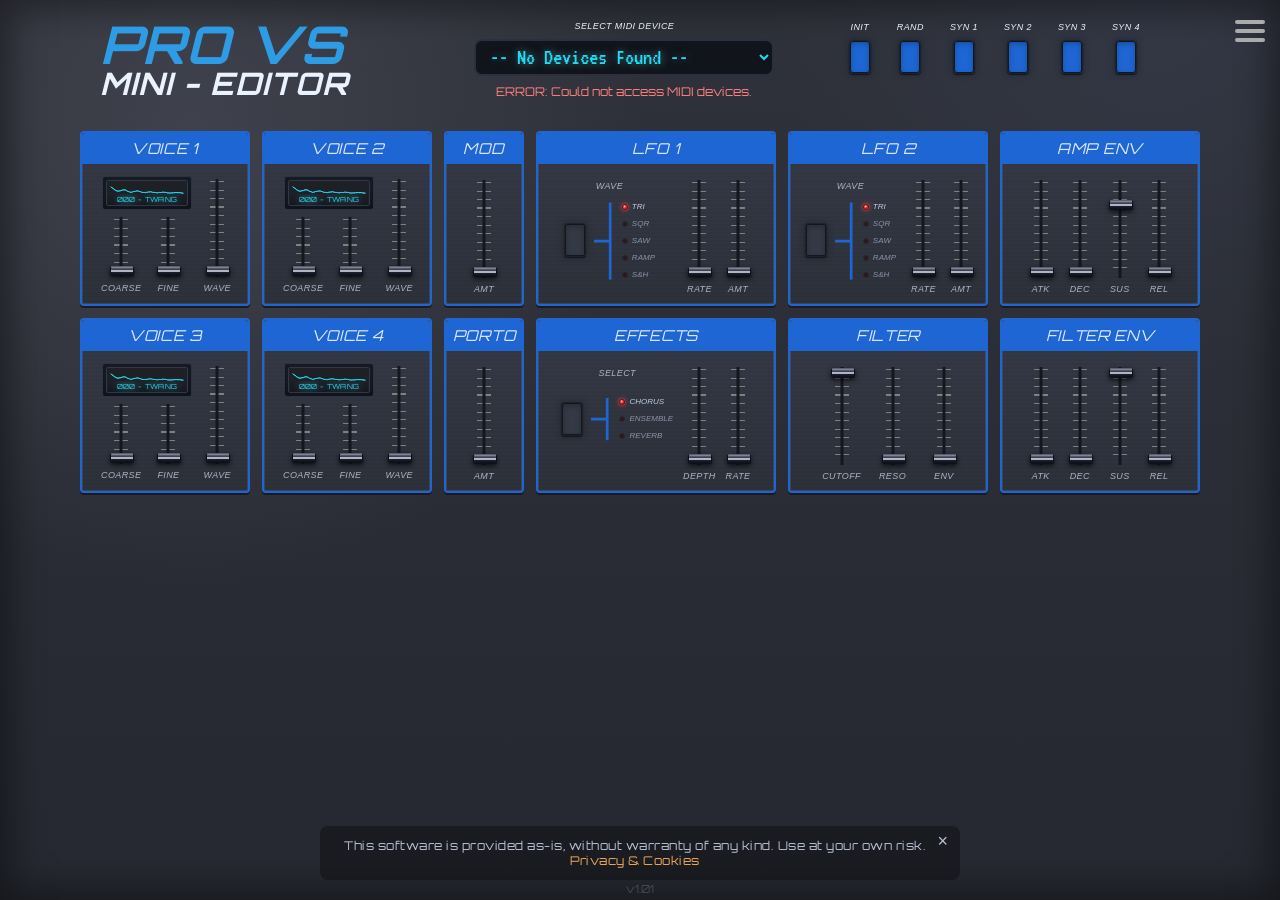
<file: index.html>
<!DOCTYPE html>
<html lang="en">
<head>
    <meta charset="UTF-8">
    <meta name="viewport" content="width=device-width, initial-scale=1.0">
    <title>Pro VS Mini MIDI Editor</title>
    <meta name="description" content="A free online Behringer Pro VS Mini MIDI editor. Edit patch parameters via MIDI CC.">
    <link rel="apple-touch-icon" sizes="180x180" href="/favicon/apple-touch-icon.png">
    <link rel="icon" type="image/png" sizes="32x32" href="/favicon/favicon-32x32.png">
    <link rel="icon" type="image/png" sizes="16x16" href="/favicon/favicon-16x16.png">
    <link rel="manifest" href="/favicon/site.webmanifest">
    <link rel="stylesheet" href="styles.css">
    <link rel="stylesheet" href="https://fonts.googleapis.com/css2?family=Orbitron:wght@400;600;700&family=VT323&family=Barlow+Condensed:wght@400;500;600;700&display=swap">
    <script src="waveforms_svg_pass3/waveform-index.js" defer></script>
    <script src="app.js" defer></script>
</head>
<body>
    <div class="hamburger-menu" id="hamburger-menu" aria-label="Open menu" role="button" tabindex="0">
        <div class="bar"></div>
        <div class="bar"></div>
        <div class="bar"></div>
    </div>

    <nav class="side-nav" id="side-nav" aria-label="Main navigation">
        <a href="#" class="close-btn" id="close-btn" aria-label="Close menu">&times;</a>
        <a href="#" id="about-btn" class="hamb-text">PRO VS MINI EDITOR</a>
        <div class="nav-synth-wrap">
            <img src="media/proVS_cutout.svg" alt="" aria-hidden="true" class="nav-synth-img nav-synth-img--back">
            <img src="media/proVS_cutout.svg" alt="" aria-hidden="true" class="nav-synth-img nav-synth-img--mid">
            <img src="media/proVS_cutout.svg" alt="Pro VS Mini Synth" class="nav-synth-img nav-synth-img--front">
        </div>

        <div class="accordion-item">
            <button class="accordion-header" type="button">GUIDE</button>
            <div class="accordion-content">
                <p class="guide-note">Connect your Pro VS Mini by USB and allow MIDI access in your browser (Safari is not supported).</p>
                <p class="guide-note">Choose your synth in the MIDI device selector, then move controls to transmit MIDI CC data.</p>
                <p class="guide-note">To save sounds, complete write/save on the hardware after editing.</p>
            </div>
        </div>

        <div class="accordion-item">
            <button class="accordion-header" type="button">OTHER EDITORS</button>
            <div class="accordion-content">
                <a class="link-text" href="https://www.behringer-cz1-editor.co.uk/" target="_blank" rel="noopener noreferrer">CZ-1 MINI EDITOR</a>
                <a class="link-text" href="https://www.behringer-jt4000m-editor.co.uk/" target="_blank" rel="noopener noreferrer">JT4000M MICRO EDITOR</a>
                <a class="link-text" href="https://gary909.github.io/JT-Midi-Editor/" target="_blank" rel="noopener noreferrer">JT MINI EDITOR</a>
                <a class="link-text" href="https://www.behringer-ub1-micro-editor.co.uk/" target="_blank" rel="noopener noreferrer">UB-1 MICRO EDITOR</a>
            </div>
        </div>

        <div class="accordion-item">
            <button class="accordion-header">DOWNLOAD</button>
            <div class="accordion-content">
                <a class="linkText" target="_blank" href="https://gary909.itch.io/behringer-synth-editors">DOWNLOAD HERE</a>
            </div>
        </div>


        <div class="accordion-item">
            <button class="accordion-header" type="button">PRO VS MINI MANUAL</button>
            <div class="accordion-content">
                <a class="link-text" href="https://behringer.com/en/products/0722-ABF" target="_blank" rel="noopener noreferrer">LINK TO MANUAL</a>
            </div>
        </div>

        <div class="nav-note-wrap">
            <p class="nav-note"><strong>NOTE</strong>: Community-made editor for Pro VS Mini. Use at your own risk. <a href="privacy.html">Privacy, Cookies &amp; Terms</a></p>
        </div>
    </nav>

    <header id="main-header">
        <div id="header-block">
            <h1>PRO VS</h1>
            <h2>MINI -  EDITOR</h2>
        </div>

        <div id="midi-status">
            <label class="outer-label" for="midi-output-select">SELECT MIDI DEVICE</label>
            <select id="midi-output-select">
                <option value="">-- No Devices Found --</option>
            </select>
            <span id="midi-device-status-text"></span>
        </div>

        <div id="patch-controls">
            <div class="patch-button-group">
                <label class="outer-label" for="init-patch-button">INIT</label>
                <button id="init-patch-button" type="button"></button>
            </div>
            <div class="patch-button-group">
                <label class="outer-label" for="random-patch-button">RAND</label>
                <button id="random-patch-button" type="button"></button>
            </div>
            <div class="patch-button-group">
                <label class="outer-label" for="syn-1-button">SYN 1</label>
                <button id="syn-1-button" type="button"></button>
            </div>
            <div class="patch-button-group">
                <label class="outer-label" for="syn-2-button">SYN 2</label>
                <button id="syn-2-button" type="button"></button>
            </div>
            <div class="patch-button-group">
                <label class="outer-label" for="syn-3-button">SYN 3</label>
                <button id="syn-3-button" type="button"></button>
            </div>
            <div class="patch-button-group">
                <label class="outer-label" for="syn-4-button">SYN 4</label>
                <button id="syn-4-button" type="button"></button>
            </div>
        </div>

        <div id="header-spacer"></div>
    </header>

    <main id="controls">
        <div class="rack-frame">

            <section class="control-box voice-box">
                <h3>VOICE 1</h3>
                <!-- <div class="voice-screen">ProVS</div> -->
                <div class="wave-preview" role="button" tabindex="0" aria-label="Open Voice 1 waveform preview" data-wave-control="voice-a-wave">
                    <img id="voice-a-wave-image" src="waveforms_svg_pass3/000-twang.svg" alt="Waveform 0 Twang">
                    <p id="voice-a-wave-caption">000 - TWANG</p>
                </div>
                <div class="slider-row">
                    <div class="parameter-row voice-tune-row"><label for="voice-a-coarse">COARSE</label><input type="range" id="voice-a-coarse" min="0" max="127" value="0" data-cc="115" data-label="VOICE A COARSE"></div>
                    <div class="parameter-row voice-tune-row"><label for="voice-a-fine">FINE</label><input type="range" id="voice-a-fine" min="0" max="127" value="0" data-cc="111" data-label="VOICE A FINE"></div>
                    <div class="parameter-row"><label for="voice-a-wave">WAVE</label><input type="range" id="voice-a-wave" min="0" max="127" value="0" data-cc="24" data-label="VOICE A WAVE" data-wave-preview="voice-a-wave-image" data-wave-caption="voice-a-wave-caption"></div>
                </div>
            </section>

            <section class="control-box voice-box">
                <h3>VOICE 2</h3>
                <!-- <div class="voice-screen">ProVS</div> -->
                <div class="wave-preview" role="button" tabindex="0" aria-label="Open Voice 2 waveform preview" data-wave-control="voice-b-wave">
                    <img id="voice-b-wave-image" src="waveforms_svg_pass3/000-twang.svg" alt="Waveform 0 Twang">
                    <p id="voice-b-wave-caption">000 - TWANG</p>
                </div>
                <div class="slider-row">
                    <div class="parameter-row voice-tune-row"><label for="voice-b-coarse">COARSE</label><input type="range" id="voice-b-coarse" min="0" max="127" value="0" data-cc="116" data-label="VOICE B COARSE"></div>
                    <div class="parameter-row voice-tune-row"><label for="voice-b-fine">FINE</label><input type="range" id="voice-b-fine" min="0" max="127" value="0" data-cc="112" data-label="VOICE B FINE"></div>
                    <div class="parameter-row"><label for="voice-b-wave">WAVE</label><input type="range" id="voice-b-wave" min="0" max="127" value="0" data-cc="25" data-label="VOICE B WAVE" data-wave-preview="voice-b-wave-image" data-wave-caption="voice-b-wave-caption"></div>
                </div>
            </section>

            <section class="control-box mini-box">
                <h3>MOD</h3>
                <div class="slider-row single-slider">
                    <div class="parameter-row"><label for="mod-time">AMT</label><input type="range" id="mod-time" min="0" max="127" value="0" data-cc="1" data-label="MODULATION"></div>
                </div>
            </section>

            <section class="control-box lfo-box">
                <h3>LFO 1</h3>
                <div class="slider-row">
                    <div class="parameter-row wave-cycle-row">
                        <label for="lfo1-wave-cycle">WAVE</label>
                        <div class="wave-cycle-wrap">
                            <button id="lfo1-wave-cycle" class="wave-cycle-button" type="button" data-wave-cycle-for="lfo1-wave" aria-label="Cycle LFO 1 waveform">WAVE</button>
                            <input type="range" id="lfo1-wave" class="wave-cycle-control" min="0" max="127" value="0" data-cc="54" data-label="LFO 1 WAVE" data-format="wave3" tabindex="-1" aria-hidden="true">
                            <img src="media/proVS_lineWave.svg" class="wave-cycle-line" alt="" aria-hidden="true">
                            <div class="wave-cycle-leds" aria-hidden="true">
                                <span class="wave-cycle-option" data-wave-option="0"><b class="wave-led"></b><span>TRI</span></span>
                                <span class="wave-cycle-option" data-wave-option="1"><b class="wave-led"></b><span>SQR</span></span>
                                <span class="wave-cycle-option" data-wave-option="2"><b class="wave-led"></b><span>SAW</span></span>
                                <span class="wave-cycle-option" data-wave-option="3"><b class="wave-led"></b><span>RAMP</span></span>
                                <span class="wave-cycle-option" data-wave-option="4"><b class="wave-led"></b><span>S&H</span></span>
                            </div>
                        </div>
                    </div>
                    <div class="parameter-row"><label for="lfo1-rate">RATE</label><input type="range" id="lfo1-rate" min="0" max="127" value="0" data-cc="72" data-label="LFO 1 RATE"></div>
                    <div class="parameter-row"><label for="lfo1-amt">AMT</label><input type="range" id="lfo1-amt" min="0" max="127" value="0" data-cc="70" data-label="LFO 1 AMOUNT"></div>
                </div>
            </section>

            <section class="control-box lfo-box">
                <h3>LFO 2</h3>
                <div class="slider-row">
                    <div class="parameter-row wave-cycle-row">
                        <label for="lfo2-wave-cycle">WAVE</label>
                        <div class="wave-cycle-wrap">
                            <button id="lfo2-wave-cycle" class="wave-cycle-button" type="button" data-wave-cycle-for="lfo2-wave" aria-label="Cycle LFO 2 waveform">WAVE</button>
                            <input type="range" id="lfo2-wave" class="wave-cycle-control" min="0" max="127" value="0" data-cc="55" data-label="LFO 2 WAVE" data-format="wave3" tabindex="-1" aria-hidden="true">
                            <img src="media/proVS_lineWave.svg" class="wave-cycle-line" alt="" aria-hidden="true">
                            <div class="wave-cycle-leds" aria-hidden="true">
                                <span class="wave-cycle-option" data-wave-option="0"><b class="wave-led"></b><span>TRI</span></span>
                                <span class="wave-cycle-option" data-wave-option="1"><b class="wave-led"></b><span>SQR</span></span>
                                <span class="wave-cycle-option" data-wave-option="2"><b class="wave-led"></b><span>SAW</span></span>
                                <span class="wave-cycle-option" data-wave-option="3"><b class="wave-led"></b><span>RAMP</span></span>
                                <span class="wave-cycle-option" data-wave-option="4"><b class="wave-led"></b><span>S&H</span></span>
                            </div>
                        </div>
                    </div>
                    <div class="parameter-row"><label for="lfo2-rate">RATE</label><input type="range" id="lfo2-rate" min="0" max="127" value="0" data-cc="73" data-label="LFO 2 RATE"></div>
                    <div class="parameter-row"><label for="lfo2-amt">AMT</label><input type="range" id="lfo2-amt" min="0" max="127" value="0" data-cc="28" data-label="LFO 2 AMOUNT"></div>
                </div>
            </section>

            <section class="control-box env-box amp-env-box">
                <h3>AMP ENV</h3>
                <div class="slider-row">
                    <div class="parameter-row"><label for="amp-attack">ATK</label><input type="range" id="amp-attack" min="0" max="127" value="0" data-cc="81" data-label="AMP ATTACK"></div>
                    <div class="parameter-row"><label for="amp-decay">DEC</label><input type="range" id="amp-decay" min="0" max="127" value="0" data-cc="82" data-label="AMP DECAY"></div>
                    <div class="parameter-row"><label for="amp-sustain">SUS</label><input type="range" id="amp-sustain" min="0" max="127" value="99" data-cc="83" data-label="AMP SUSTAIN"></div>
                    <div class="parameter-row"><label for="amp-release">REL</label><input type="range" id="amp-release" min="0" max="127" value="0" data-cc="84" data-label="AMP RELEASE"></div>
                </div>
            </section>

            <section class="control-box voice-box">
                <h3>VOICE 3</h3>
                <!-- <div class="voice-screen">ProVS</div> -->
                <div class="wave-preview" role="button" tabindex="0" aria-label="Open Voice 3 waveform preview" data-wave-control="voice-c-wave">
                    <img id="voice-c-wave-image" src="waveforms_svg_pass3/000-twang.svg" alt="Waveform 0 Twang">
                    <p id="voice-c-wave-caption">000 - TWANG</p>
                </div>
                <div class="slider-row">
                    <div class="parameter-row voice-tune-row"><label for="voice-c-coarse">COARSE</label><input type="range" id="voice-c-coarse" min="0" max="127" value="0" data-cc="117" data-label="VOICE C COARSE"></div>
                    <div class="parameter-row voice-tune-row"><label for="voice-c-fine">FINE</label><input type="range" id="voice-c-fine" min="0" max="127" value="0" data-cc="113" data-label="VOICE C FINE"></div>
                    <div class="parameter-row"><label for="voice-c-wave">WAVE</label><input type="range" id="voice-c-wave" min="0" max="127" value="0" data-cc="26" data-label="VOICE C WAVE" data-wave-preview="voice-c-wave-image" data-wave-caption="voice-c-wave-caption"></div>
                </div>
            </section>

            <section class="control-box voice-box">
                <h3>VOICE 4</h3>
                <!-- <div class="voice-screen">ProVS</div> -->
                <div class="wave-preview" role="button" tabindex="0" aria-label="Open Voice 4 waveform preview" data-wave-control="voice-d-wave">
                    <img id="voice-d-wave-image" src="waveforms_svg_pass3/000-twang.svg" alt="Waveform 0 Twang">
                    <p id="voice-d-wave-caption">000 - TWANG</p>
                </div>
                <div class="slider-row">
                    <div class="parameter-row voice-tune-row"><label for="voice-d-coarse">COARSE</label><input type="range" id="voice-d-coarse" min="0" max="127" value="0" data-cc="118" data-label="VOICE D COARSE"></div>
                    <div class="parameter-row voice-tune-row"><label for="voice-d-fine">FINE</label><input type="range" id="voice-d-fine" min="0" max="127" value="0" data-cc="114" data-label="VOICE D FINE"></div>
                    <div class="parameter-row"><label for="voice-d-wave">WAVE</label><input type="range" id="voice-d-wave" min="0" max="127" value="0" data-cc="27" data-label="VOICE D WAVE" data-wave-preview="voice-d-wave-image" data-wave-caption="voice-d-wave-caption"></div>
                </div>
            </section>

            <section class="control-box mini-box">
                <h3>PORTO</h3>
                <div class="slider-row single-slider">
                    <div class="parameter-row"><label for="portamento-time">AMT</label><input type="range" id="portamento-time" min="0" max="127" value="0" data-cc="5" data-label="PORTAMENTO TIME"></div>
                </div>
            </section>

            <section class="control-box effects-box">
                <h3>EFFECTS</h3>
                <div class="slider-row">
                    <div class="parameter-row wave-cycle-row">
                        <label for="fx-engine-cycle">SELECT</label>
                        <div class="wave-cycle-wrap">
                            <button id="fx-engine-cycle" class="wave-cycle-button" type="button" data-fx-cycle-for="fx-engine" aria-label="Cycle effects engine">FX</button>
                            <input type="range" id="fx-engine" class="wave-cycle-control" min="0" max="127" value="0" data-cc="9" data-label="FX ENGINE" data-format="fx3" tabindex="-1" aria-hidden="true">
                            <img src="media/VS_Line.svg" class="wave-cycle-line" alt="" aria-hidden="true">
                            <div class="wave-cycle-leds" aria-hidden="true">
                                <span class="wave-cycle-option" data-fx-option="0"><b class="wave-led"></b><span>CHORUS</span></span>
                                <span class="wave-cycle-option" data-fx-option="1"><b class="wave-led"></b><span>ENSEMBLE</span></span>
                                <span class="wave-cycle-option" data-fx-option="2"><b class="wave-led"></b><span>REVERB</span></span>
                            </div>
                        </div>
                    </div>
                    <div class="parameter-row"><label for="chorus-depth">DEPTH</label><input type="range" id="chorus-depth" min="0" max="127" value="0" data-cc="91" data-label="CHORUS DEPTH"></div>
                    <div class="parameter-row"><label for="chorus-rate">RATE</label><input type="range" id="chorus-rate" min="0" max="127" value="0" data-cc="92" data-label="CHORUS RATE"></div>
                </div>
            </section>

            <section class="control-box filter-box">
                <h3>FILTER</h3>
                <div class="slider-row">
                    <div class="parameter-row"><label for="filter-cutoff">CUTOFF</label><input type="range" id="filter-cutoff" min="0" max="127" value="127" data-cc="74" data-label="FILTER CUTOFF"></div>
                    <div class="parameter-row"><label for="filter-resonance">RESO</label><input type="range" id="filter-resonance" min="0" max="127" value="0" data-cc="71" data-label="FILTER RESONANCE"></div>
                    <div class="parameter-row"><label for="filter-env-amount">ENV</label><input type="range" id="filter-env-amount" min="0" max="127" value="0" data-cc="47" data-label="FILTER ENV AMOUNT"></div>
                </div>
            </section>

            <section class="control-box env-box filter-env-box">
                <h3>FILTER ENV</h3>
                <div class="slider-row">
                    <div class="parameter-row"><label for="filter-attack">ATK</label><input type="range" id="filter-attack" min="0" max="127" value="0" data-cc="85" data-label="FILTER ATTACK"></div>
                    <div class="parameter-row"><label for="filter-decay">DEC</label><input type="range" id="filter-decay" min="0" max="127" value="0" data-cc="86" data-label="FILTER DECAY"></div>
                    <div class="parameter-row"><label for="filter-sustain">SUS</label><input type="range" id="filter-sustain" min="0" max="127" value="127" data-cc="87" data-label="FILTER SUSTAIN"></div>
                    <div class="parameter-row"><label for="filter-release">REL</label><input type="range" id="filter-release" min="0" max="127" value="0" data-cc="88" data-label="FILTER RELEASE"></div>
                </div>
            </section>
        </div>
    </main>

    <div id="footer-disclaimer">
        <button type="button" id="footer-disclaimer-close" aria-label="Close disclaimer">&times;</button>
        <p>This software is provided as-is, without warranty of any kind. Use at your own risk. <a href="privacy.html">Privacy &amp; Cookies</a></p>
    </div>

    <div id="version-number">v1.01</div>

    <div id="wave-modal" class="modal-hidden" aria-hidden="true">
        <div id="wave-modal-content" role="dialog" aria-modal="true" aria-labelledby="wave-modal-title">
            <button id="wave-modal-close" aria-label="Close waveform preview" type="button">&times;</button>
            <p id="wave-modal-title">VOICE WAVEFORM</p>
            <img id="wave-modal-image" src="waveforms_svg_pass3/000-twang.svg" alt="Waveform 0 Twang">
            <p id="wave-modal-caption">000 - TWANG</p>
        </div>
    </div>

    <div id="about-modal" class="modal-hidden" aria-hidden="true">
        <div id="about-modal-content" role="dialog" aria-modal="true" aria-labelledby="about-modal-title">
            <button id="about-modal-close" aria-label="Close info popup" type="button">&times;</button>
            <p id="about-modal-title">Pro VS Mini MIDI Editor</p>
            <div class="nav-synth-wrap nav-synth-wrap--small">
                <img src="media/proVS_cutout.svg" alt="" aria-hidden="true" class="nav-synth-img nav-synth-img--back">
                <img src="media/proVS_cutout.svg" alt="" aria-hidden="true" class="nav-synth-img nav-synth-img--mid">
                <img src="media/proVS_cutout.svg" alt="Pro VS Mini Synth" class="nav-synth-img nav-synth-img--front">
            </div>
            <p>Version 1.01</p>
            <hr>
            <p>V1.01 Added download link</p>
            <hr>
            <p><a href="privacy.html">Privacy, Cookies &amp; Terms</a></p>
        </div>
    </div>
</body>
</html>
</file>
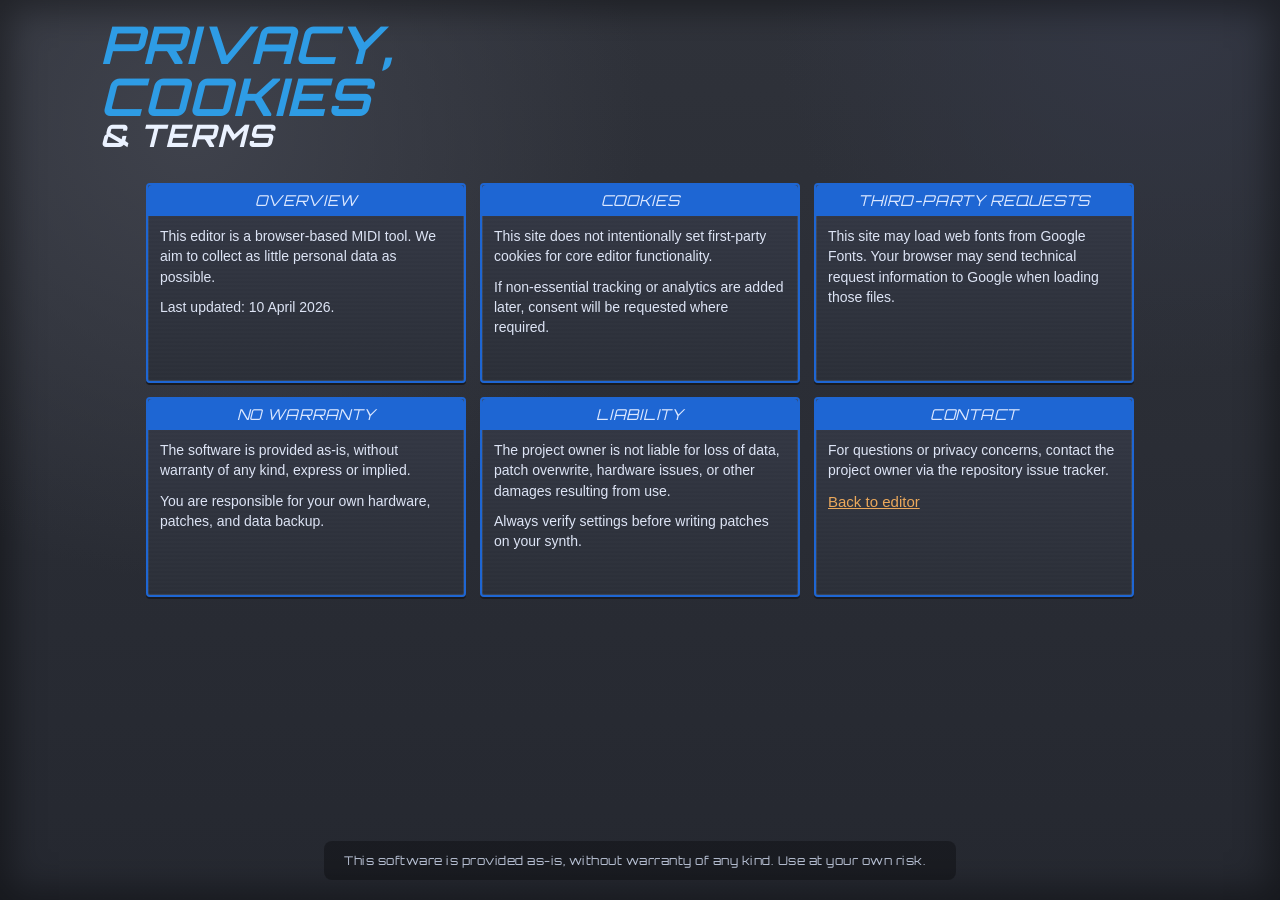
<file: privacy.html>
<!DOCTYPE html>
<html lang="en">
<head>
    <meta charset="UTF-8">
    <meta name="viewport" content="width=device-width, initial-scale=1.0">
    <title>Privacy, Cookies & Terms | Pro VS Mini MIDI Editor</title>
    <meta name="description" content="Privacy, cookies, and terms of use information for the Pro VS Mini MIDI editor.">
    <link rel="apple-touch-icon" sizes="180x180" href="/favicon/apple-touch-icon.png">
    <link rel="icon" type="image/png" sizes="32x32" href="/favicon/favicon-32x32.png">
    <link rel="icon" type="image/png" sizes="16x16" href="/favicon/favicon-16x16.png">
    <link rel="manifest" href="/favicon/site.webmanifest">
    <link rel="stylesheet" href="styles.css">
    <link rel="stylesheet" href="https://fonts.googleapis.com/css2?family=Orbitron:wght@400;600;700&family=VT323&family=Barlow+Condensed:wght@400;500;600;700&display=swap">
</head>
<body class="privacy-page">
    <header id="main-header">
        <div id="header-block">
            <h1>PRIVACY, COOKIES</h1>
            <h2>&amp; TERMS</h2>
        </div>
        <div id="header-spacer"></div>
    </header>

    <main id="controls">
        <div class="rack-frame">
            <section class="control-box">
                <h3>OVERVIEW</h3>
                <p>This editor is a browser-based MIDI tool. We aim to collect as little personal data as possible.</p>
                <p>Last updated: 10 April 2026.</p>
            </section>

            <section class="control-box">
                <h3>COOKIES</h3>
                <p>This site does not intentionally set first-party cookies for core editor functionality.</p>
                <p>If non-essential tracking or analytics are added later, consent will be requested where required.</p>
            </section>

            <section class="control-box">
                <h3>THIRD-PARTY REQUESTS</h3>
                <p>This site may load web fonts from Google Fonts. Your browser may send technical request information to Google when loading those files.</p>
            </section>

            <section class="control-box">
                <h3>NO WARRANTY</h3>
                <p>The software is provided as-is, without warranty of any kind, express or implied.</p>
                <p>You are responsible for your own hardware, patches, and data backup.</p>
            </section>

            <section class="control-box">
                <h3>LIABILITY</h3>
                <p>The project owner is not liable for loss of data, patch overwrite, hardware issues, or other damages resulting from use.</p>
                <p>Always verify settings before writing patches on your synth.</p>
            </section>

            <section class="control-box">
                <h3>CONTACT</h3>
                <p>For questions or privacy concerns, contact the project owner via the repository issue tracker.</p>
                <p><a class="link-text" href="index.html">Back to editor</a></p>
            </section>
        </div>
    </main>

    <div id="footer-disclaimer">
        <p>This software is provided as-is, without warranty of any kind. Use at your own risk.</p>
    </div>
</body>
</html>
</file>
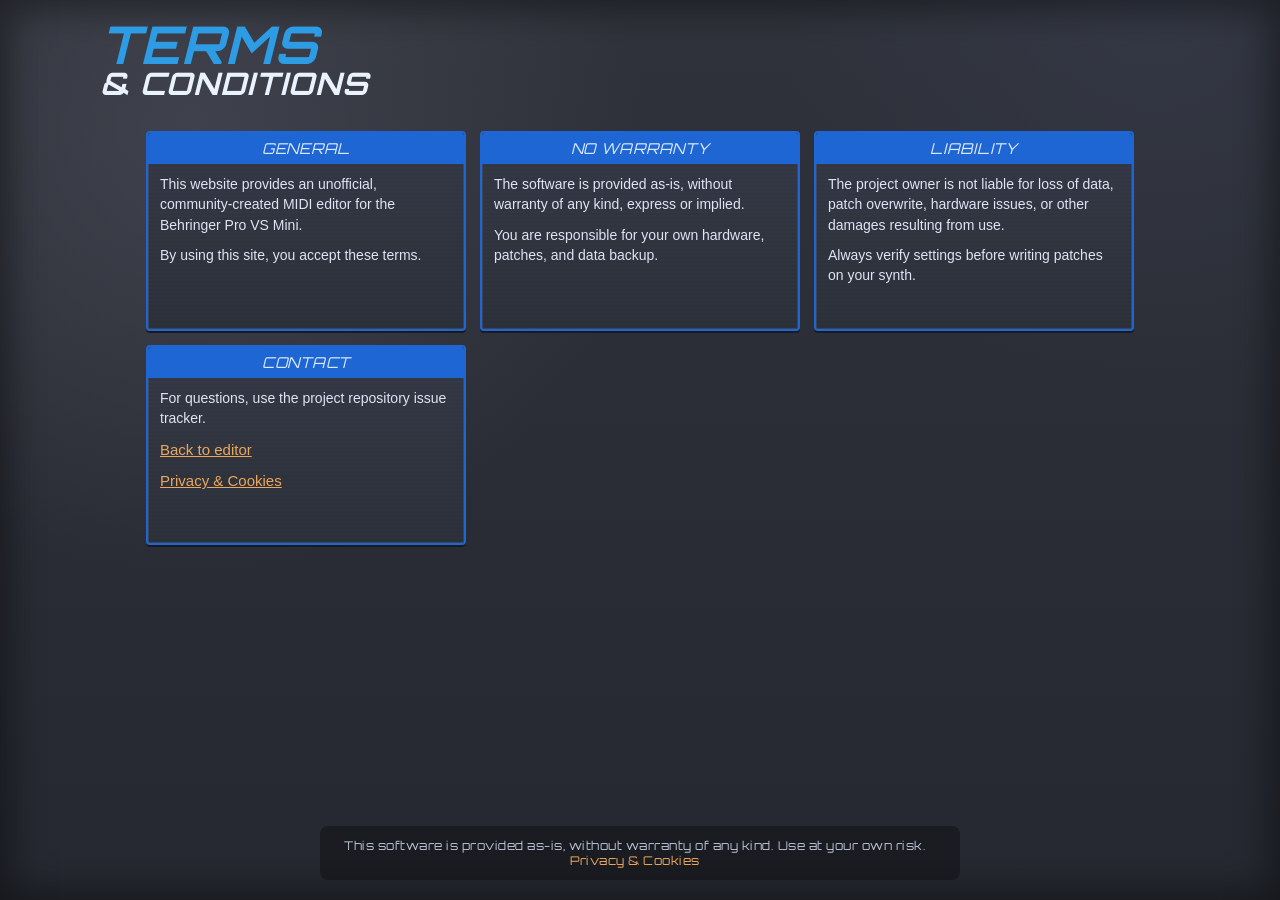
<file: terms.html>
<!DOCTYPE html>
<html lang="en">
<head>
    <meta charset="UTF-8">
    <meta name="viewport" content="width=device-width, initial-scale=1.0">
    <title>Terms & Conditions | Pro VS Mini MIDI Editor</title>
    <meta name="description" content="Terms and conditions for the Pro VS Mini MIDI editor website.">
    <link rel="apple-touch-icon" sizes="180x180" href="/favicon/apple-touch-icon.png">
    <link rel="icon" type="image/png" sizes="32x32" href="/favicon/favicon-32x32.png">
    <link rel="icon" type="image/png" sizes="16x16" href="/favicon/favicon-16x16.png">
    <link rel="manifest" href="/favicon/site.webmanifest">
    <link rel="stylesheet" href="styles.css">
    <link rel="stylesheet" href="https://fonts.googleapis.com/css2?family=Orbitron:wght@400;600;700&family=VT323&family=Barlow+Condensed:wght@400;500;600;700&display=swap">
</head>
<body class="privacy-page">
    <header id="main-header">
        <div id="header-block">
            <h1>TERMS</h1>
            <h2>&amp; CONDITIONS</h2>
        </div>
        <div id="header-spacer"></div>
    </header>

    <main id="controls">
        <div class="rack-frame">
            <section class="control-box">
                <h3>GENERAL</h3>
                <p>This website provides an unofficial, community-created MIDI editor for the Behringer Pro VS Mini.</p>
                <p>By using this site, you accept these terms.</p>
            </section>

            <section class="control-box">
                <h3>NO WARRANTY</h3>
                <p>The software is provided as-is, without warranty of any kind, express or implied.</p>
                <p>You are responsible for your own hardware, patches, and data backup.</p>
            </section>

            <section class="control-box">
                <h3>LIABILITY</h3>
                <p>The project owner is not liable for loss of data, patch overwrite, hardware issues, or other damages resulting from use.</p>
                <p>Always verify settings before writing patches on your synth.</p>
            </section>

            <section class="control-box">
                <h3>CONTACT</h3>
                <p>For questions, use the project repository issue tracker.</p>
                <p><a class="link-text" href="index.html">Back to editor</a></p>
                <p><a class="link-text" href="privacy.html">Privacy &amp; Cookies</a></p>
            </section>
        </div>
    </main>

    <div id="footer-disclaimer">
        <p>This software is provided as-is, without warranty of any kind. Use at your own risk. <a href="privacy.html">Privacy &amp; Cookies</a></p>
    </div>
</body>
</html>
</file>
<file: styles.css>
:root {
    --bg-dark: #26272c;
    --bg-deep: #1f2025;
    --rack: #30333b;
    --panel: #2f333c;
    --panel-border: #1e66d3;
    --panel-shadow: #191b20;
    --text-main: #edf2fb;
    --text-soft: #bbc6db;
    --accent: #1e66d3;
    --accent-soft: #6fb0ff;
    --warn: #eba85b;
}

* {
    box-sizing: border-box;
}

html {
    min-height: 100%;
    background:
        radial-gradient(circle at 15% 14%, #3f424c 0, transparent 34%),
        radial-gradient(circle at 90% 0, #333744 0, transparent 26%),
        linear-gradient(180deg, #2f323a 0, #252830 100%);
    background-attachment: fixed;
}

body {
    margin: 0;
    min-height: 100vh;
    font-family: Helvetica, sans-serif;
    color: var(--text-main);
    display: flex;
    flex-direction: column;
    align-items: center;
    box-shadow: inset 0 0 34px 10px rgba(0, 0, 0, 0.4);
}

h1,
h2,
h3 {
    margin: 0;
    font-family: "Orbitron", sans-serif;
}

h1 {
    font-size: 52px;
    color: #2e9ce5;
    letter-spacing: 1px;
    line-height: 1;
    font-style: italic;
}

h2 {
    margin-top: -6px;
    font-size: 31px;
    letter-spacing: 1px;
    color: #ebf2ff;
    font-style: italic;
}

h3 {
    font-size: 15px;
    font-weight: 200;
    color: #dce8ff;
    background-color: var(--accent);
    border-radius: 4px 4px 0 0;
    text-align: center;
    letter-spacing: 0.7px;
    padding: 6px;
    font-style: italic;
}

label {
    color: #edf2ffac;
    font-size: 9px;
    letter-spacing: 0.4px;
    font-family: "Helvetica", sans-serif;
    font-style: italic;
    font-weight: 100;
}

a {
    color: var(--warn);
}

#main-header {
    width: min(1490px, 99vw);
    display: flex;
    max-width: 1100px;
    justify-content: space-between;
    align-items: center;
    margin-top: 18px;
    margin-bottom: 10px;
    padding: 0 10px;
}

#header-block {
    width: 300px;
    flex-shrink: 0;
}

#header-spacer {
    display: none;
}

#midi-status {
    display: flex;
    flex-direction: column;
    align-items: center;
    gap: 8px;
}

#midi-output-select {
    background-color: #11141b;
    border: 2px solid #293040;
    color: #1fdcf5; /* Screen text color */
    text-shadow: rgba(110, 233, 250, 0.5) 1px 0 8px; /* set glow of text */
    font-family: "VT323", monospace;
    font-size: 23px;
    border-radius: 8px;
    min-width: 300px;
    padding: 4px 10px;
}

#midi-device-status-text {
    color: var(--text-soft);
    font-family: "Orbitron", sans-serif;
    font-size: 12px;
    min-height: 16px;
}

#patch-controls {
    display: flex;
    gap: 26px;
    flex-shrink: 0;
    justify-content: flex-end;
    align-items: flex-start;
    margin-right: 40px;
}

.patch-button-group {
    display: flex;
    flex-direction: column;
    align-items: center;
    gap: 8px;
    margin-top: -25px; /* move the patch buttons upwards to align with the header */
    /* margin-right: 40px; */
}

#init-patch-button,
#random-patch-button,
#syn-1-button,
#syn-2-button,
#syn-3-button,
#syn-4-button {
    width: 22px;
    height: 34px;
    background: #1e66d3;
    border: 1px solid #1c222d;
    border-radius: 4px;
    box-shadow: inset 0 0 0 1px rgb(22, 22, 23), inset 0 2px 6px rgba(0, 0, 0, 0.3), 0 1px 1px rgba(0, 0, 0, 0.55), 0 0 6px 1px rgba(10, 25, 48, 0.4);
    cursor: pointer;
}

#init-patch-button:hover,
#random-patch-button:hover,
#syn-1-button:hover,
#syn-2-button:hover,
#syn-3-button:hover,
#syn-4-button:hover {
    border-color: var(--accent);
}

.outer-label {
    color: #edf2ff;
}

#controls {
    width: min(1490px, 99vw);
    padding: 6px;
}

.rack-frame {
    position: relative;
    display: grid;
    grid-template-columns: repeat(6, auto);
    justify-content: center;
    justify-items: end;
    gap: 12px;
    padding: 12px 0;
}



.control-box {
    background:
        repeating-linear-gradient(
            0deg,
            rgba(255, 255, 255, 0.01),
            rgba(255, 255, 255, 0.01) 2px,
            transparent 2px,
            transparent 4px
        ),
        linear-gradient(180deg, #343845 0, #2b2f38 100%);
    border: 2px solid var(--panel-border);
    border-radius: 4px;
    overflow: hidden;
    box-shadow: 0 2px 0 var(--panel-shadow), inset 0 0 0 1px rgba(132, 180, 245, 0.14);
    z-index: 2;
}

.voice-box {
    min-width:170px;
    max-width: 170px;
}

.voice-box .wave-preview {
    position: relative;
    width: 90px; /* set the wave display box width prev: 44% */
    margin: 12px auto -34px;
    transform: translateX(-18px); /* shift the wave display box to the left */
    padding: 3px;
    z-index: 3;
}

.voice-box .wave-preview img {
    height: 26px;
}

.voice-box .wave-preview p {
    position: absolute;
    right: 5px;
    bottom: 4px;
    left: 5px;
    margin: 0;
    padding: 1px 2px;
    font-size: 7px;
    letter-spacing: 0.3px;
    text-align: center;
    color: #1fdcf5; /* Screen text color */
    text-shadow: rgba(110, 233, 250, 0.8) 1px 0 8px; /* set glow of text */
    background: linear-gradient(180deg, rgba(9, 13, 19, 0.06) 0, rgba(9, 13, 19, 0.46) 100%);
    /* text-shadow: 0 1px 2px rgba(0, 0, 0, 0.9); */
    pointer-events: none;
}

.voice-box .parameter-row.voice-tune-row {
    transform: translateX(-6px);
}
.voice-box .slider-row .parameter-row.voice-tune-row:first-child {
    margin-right: 6px;
}
.voice-box .slider-row .parameter-row:not(.voice-tune-row) {
    transform: translateX(8px);
}

.voice-box .slider-row {
    min-height: 116px;
    padding-top: 4px;
}

.voice-box .parameter-row.voice-tune-row::before {
    height: 60px;
}

.voice-box .parameter-row.voice-tune-row::after {
    height: 60px;
}

.voice-box .parameter-row.voice-tune-row > input[type="range"] {
    height: 58px;
}

.mini-box {
    min-width: 80px;
    max-width: 80px;
}

.lfo-box {
    min-width: 200px;
    max-width: 200px;
}

/* LFO 1 (col 4) matches Effects box width */
.rack-frame > section:nth-child(4) {
    min-width: 240px;
    max-width: 240px;
}

.effects-box {
    min-width: 240px;
    max-width: 240px;
}

.filter-box {
    min-width: 200px;
    max-width: 200px;
}

.amp-env-box {
    min-width: 200px;
    max-width: 200px;
}

.amp-env-box .slider-row,
.filter-env-box .slider-row {
    gap: 20px;
}

.filter-box .slider-row {
    gap: 18px;
}

.filter-box .slider-row .parameter-row:last-child {
    margin-left: 10px;
}

.lfo-box .slider-row {
    gap: 15px;
}

/* LFO 1 gets extra slider spacing to fill its wider box */
.rack-frame > section:nth-child(4) .slider-row {
    gap: 16px;
}

/* Move RATE (2nd item) slightly right to reduce gap before AMT */
.rack-frame > section:nth-child(4) .slider-row .parameter-row:nth-child(2) {
    margin-left: 16px;
}

.filter-env-box {
    min-width: 200px;
    max-width: 200px;
}

/* Desktop 2-row layout:
   Row 1: VOICE1, VOICE2, MOD, LFO1, LFO2, AMP ENV  (children 1-6)
   Row 2: VOICE3, VOICE4, PORTO, EFFECTS, FILTER, FILTER ENV  (children 7-12) */
.rack-frame > section:nth-child(n+7) {
    grid-row: 2;
}

.slider-row {
    display: flex;
    justify-content: center;
    align-items: flex-end;
    gap: 10px;
    min-height: 140px;
    padding: 6px 8px 8px;
}

.single-slider {
    justify-content: center;
}

.parameter-row {
    display: flex;
    flex-direction: column;
    align-items: center;
    gap: 7px;
    position: relative;
    padding-bottom: 2px;
}

.parameter-row > label {
    order: 2;
    margin-top: 1px;
    line-height: 1;
    text-align: center;
}

.parameter-row > input[type="range"],
.parameter-row > .wave-cycle-wrap {
    order: 1;
}

.parameter-row::before {
    content: "";
    position: absolute;
    bottom: 18px;
    left: 50%;
    transform: translateX(-50%);
    width: 14px;
    height: 98px;
    border-radius: 0;
    border: none;
    background:
        repeating-linear-gradient(
            180deg,
            transparent 0px,
            transparent 7px,
            #808080 7px,
            #808080 8.5px
        );
    background-position: 0 -5px;
    box-shadow: none;
    z-index: 0;
}

.parameter-row::after {
    content: "";
    position: absolute;
    bottom: 18px;
    left: 50%;
    transform: translateX(-50%);
    width: 3px;
    height: 98px;
    background: #13171F;
    z-index: 1;
}

.parameter-row.wave-cycle-row::before {
    display: none;
}

.parameter-row.wave-cycle-row::after {
    display: none;
}

.parameter-row.wave-cycle-row {
    gap: 6px;
    min-width: 58px;
}

.parameter-row.wave-cycle-row > label {
    order: 0;
    margin-top: 0;
    margin-bottom: 1px;
}

.wave-cycle-wrap {
    display: flex;
    align-items: flex-start;
    gap: 8px;
    position: relative;
    top: 12px; /* increase this to move group downwards, decrease to move upwards */
}

.lfo-box .wave-cycle-wrap {
    top: 4px; /* LFO wave cycle group is closer to its sliders, so it gets less top offset than the voice boxes */
}

.lfo-box .wave-cycle-button {
    position: relative;
    top: 16px; /* move button downward */
}

.lfo-box .wave-cycle-line {
    position: relative;
    top: -5px; /* move line svg downward; adjust as needed */
}

.wave-cycle-button {
    width: 22px;
    height: 34px;
    margin-right: -28px;
    margin-top: 5px; /* move button down */
    border-radius: 3px;
    border: 1px solid #1c222d;
    background: #333945;
    color: transparent;
    font-family: "Orbitron", sans-serif;
    font-size: 6px;
    letter-spacing: 0.4px;
    cursor: pointer;
    box-shadow: inset 0 0 0 1px rgb(22, 22, 23), inset 0 2px 6px rgba(0, 0, 0, 0.3), 0 1px 1px rgba(0, 0, 0, 0.55), 0 0 6px 1px rgba(26, 28, 30, 0.4);
}

.wave-cycle-button:hover,
.wave-cycle-button:focus-visible {
    border-color: #2e7ee2;
    outline: none;
}

.wave-cycle-button:active {
    transform: translateY(1px);
}

.wave-cycle-control {
    position: absolute;
    width: 1px;
    height: 1px;
    opacity: 0;
    pointer-events: none;
}

.wave-cycle-line {
    width: 22px;
    height: auto;
    /* align-self: center; */
}

.wave-cycle-leds {
    display: flex;
    flex-direction: column;
    gap: 9px;
    margin-top: 1px;
}

.wave-cycle-option {
    display: flex;
    align-items: center;
    gap: 4px;
    font-family: "Helvetica", sans-serif;
    font-style: italic;
    font-weight: 300;
    font-size: 8px;
    color: #c1cee7;
    opacity: 0.62;
}

.wave-cycle-option span {
    line-height: 1;
}

.wave-led {
    width: 6px;
    height: 6px;
    border-radius: 50%;
    background: #2f1416;
    border: 1px solid #38181b;
    box-shadow: inset 0 0 3px rgba(0, 0, 0, 0.65);
}

.wave-cycle-option.is-active {
    opacity: 1;
}

.wave-cycle-option.is-active .wave-led {
    background: radial-gradient(circle at 35% 30%, #ffd8d8 0, #ff6363 25%, #ff2222 58%, #b70808 100%);
    border-color: #6e1015;
    box-shadow: 0 0 5px rgba(255, 61, 61, 0.85), 0 0 1px rgba(255, 152, 152, 0.95);
}

.voice-screen {
    margin: 8px auto 2px;
    width: 74%;
    border: 1px solid #2b3443;
    border-radius: 3px;
    padding: 5px 8px;
    text-align: center;
    font-family: "Orbitron", sans-serif;
    font-size: 18px;
    color: #1eb2ff;
    background: linear-gradient(180deg, #22262d 0, #181c23 100%);
    box-shadow: inset 0 0 14px rgba(46, 155, 229, 0.2);
}

.wave-preview {
    margin: 4px 8px 4px;
    border: 1px solid #2b3443;
    border-radius: 3px;
    background: linear-gradient(180deg, #1a1f28 0, #131720 100%);
    box-shadow: inset 0 0 10px rgba(0, 0, 0, 0.35);
    padding: 5px 6px 4px;
    cursor: zoom-in;
    transition: border-color 0.15s ease, box-shadow 0.15s ease;
}

.wave-preview:hover,
.wave-preview:focus {
    border-color: #4b9cff;
    box-shadow: inset 0 0 10px rgba(0, 0, 0, 0.35), 0 0 0 1px rgba(111, 176, 255, 0.5);
    outline: none;
}

.wave-preview img {
    display: block;
    width: 100%;
    height: 36px;
    object-fit: contain;
    border: 1px solid #2f3849;
    border-radius: 2px;
    background: #1f2025;
}

.wave-preview p {
    margin: 4px 0 0;
    font-family: "Orbitron", sans-serif;
    font-size: 9px;
    color: #c4d8ff;
    text-align: center;
    letter-spacing: 0.35px;
    white-space: nowrap;
    overflow: hidden;
    text-overflow: ellipsis;
}

#wave-modal {
    position: fixed;
    inset: 0;
    background-color: rgba(0, 0, 0, 0.72);
    display: flex;
    align-items: center;
    justify-content: center;
    z-index: 2100;
}

#wave-modal.modal-hidden {
    display: none;
}

#wave-modal-content {
    position: relative;
    width: min(92vw, 720px);
    background: linear-gradient(180deg, #2d323d 0%, #232730 100%);
    border: 1px solid rgba(124, 185, 211, 0.4);
    border-radius: 8px;
    padding: 18px 18px 14px;
    text-align: center;
}

#wave-modal-title,
#wave-modal-caption {
    margin: 0;
    font-family: "Orbitron", sans-serif;
    color: #d0def6;
    font-size: 12px;
}

#wave-modal-title {
    margin-bottom: 8px;
}

#wave-modal-caption {
    margin-top: 8px;
    font-size: 11px;
}

#wave-modal-image {
    width: 100%;
    max-height: 280px;
    object-fit: contain;
    border: 1px solid #2f3849;
    border-radius: 3px;
    background: #1f2025;
}

#wave-modal-close {
    position: absolute;
    top: 6px;
    right: 9px;
    border: none;
    background: transparent;
    color: #b7c0d3;
    font-size: 22px;
    cursor: pointer;
}

#wave-modal-close:hover {
    color: #e8edf7;
}


/* Original slider styling restored */
.control-box input[type="range"] {
    writing-mode: vertical-lr;
    direction: rtl;
    -webkit-appearance: none;
    appearance: none;
    width: 18px;
    height: 96px;
    margin: 0;
    padding: 0;
    position: relative;
    z-index: 2;
    background: transparent;
}
.control-box input[type="range"]::-webkit-slider-runnable-track {
    width: 22px;
    border-radius: 6px;
    background: transparent;
    border: none;
}
/* Chrome, Safari, Edge */
.control-box input[type="range"]::-webkit-slider-thumb {
    -webkit-appearance: none;
    width: 24px;
    height: 10px;
    border-radius: 2px;
    border: 1px solid #0d1018;
    border-top-color: #5a6070;
    background: linear-gradient(180deg,
        #7a8090 0%,
        #50566a 18%,
        #2e3248 40%,
        #222640 43%,
        #e4e4e8 44%, #e4e4e8 56%,
        #1e2236 57%,
        #14182a 80%,
        #0c1018 100%
    );
    box-shadow:
        inset 0 1px 1px rgba(255, 255, 255, 0.15),
        0 2px 5px rgba(0, 0, 0, 0.7);
}
/* Firefox */
.control-box input[type="range"]::-moz-range-track {
    width: 22px;
    border-radius: 6px;
    background: transparent;
    border: none;
}
.control-box input[type="range"]::-moz-range-thumb {
    width: 24px;
    height: 10px;
    border-radius: 2px;
    border: 1px solid #0d1018;
    border-top-color: #5a6070;
    background: linear-gradient(180deg,
        #7a8090 0%,
        #50566a 18%,
        #2e3248 40%,
        #222640 43%,
        #e4e4e8 44%, #e4e4e8 56%,
        #1e2236 57%,
        #14182a 80%,
        #0c1018 100%
    );
    box-shadow:
        inset 0 1px 1px rgba(255, 255, 255, 0.15),
        0 2px 5px rgba(0, 0, 0, 0.7);
}

.hamburger-menu {
    position: fixed;
    top: 20px;
    right: 15px;
    display: flex;
    flex-direction: column;
    gap: 5px;
    z-index: 1001;
    cursor: pointer;
}

.bar {
    width: 30px;
    height: 4px;
    border-radius: 2px;
    background-color: #ababab;
    transition: background-color 0.2s ease;
}

.hamburger-menu:hover .bar {
    background-color: rgb(179, 184, 200);
}

.side-nav {
    position: fixed;
    right: 0;
    top: 0;
    width: 0;
    height: 100%;
    background-color: #262b30;
    overflow-x: hidden;
    transition: 0.2s;
    padding-top: 60px;
    box-shadow: -5px 0 15px rgba(0, 0, 0, 0.5);
    z-index: 1002;
}

.side-nav a {
    display: block;
    padding: 12px 15px;
    color: #aaa;
    text-decoration: none;
    font-family: "Orbitron", sans-serif;
    font-size: 17px;
}

.side-nav a:hover {
    color: var(--accent-soft);
}

.side-nav .close-btn {
    position: absolute;
    right: 18px;
    top: 0;
    font-size: 36px;
}

.hamb-text {
    text-align: center;
    margin-bottom: 2px;
}

.nav-synth-wrap {
    position: relative;
    width: 70%;
    margin: 10px auto;
}

.nav-synth-img {
    display: block;
    width: 100%;
    height: auto;
}

.nav-synth-img--front {
    position: relative;
    z-index: 3;
    opacity: 0.92;
}

.nav-synth-img--mid {
    position: absolute;
    top: 0;
    left: 0;
    z-index: 2;
    opacity: 0.4;
}

.nav-synth-img--back {
    position: absolute;
    top: 0;
    left: 0;
    z-index: 1;
    opacity: 0.2;
}

.nav-synth-wrap--small {
    width: 35%;
}

.accordion-header {
    width: 100%;
    border: none;
    border-bottom: 1px solid #333;
    background-color: transparent;
    color: #aaa;
    text-align: left;
    font-family: "Orbitron", sans-serif;
    font-size: 16px;
    cursor: pointer;
    padding: 12px 18px;
}

.accordion-header:hover,
.accordion-header.active {
    color: var(--accent-soft);
}

.accordion-header::after {
    content: "+";
    float: right;
}

.accordion-header.active::after {
    content: "-";
}

.accordion-content {
    max-height: 0;
    overflow: hidden;
    transition: max-height 0.25s ease;
    padding: 0 10px;
    background-color: #222;
}

.guide-note {
    color: #c0c8d8;
    font-size: 13px;
    line-height: 1.45;
}

.link-text {
    font-size: 15px;
}

.nav-note-wrap {
    padding: 10px;
}

.nav-note {
    color: #aaa;
    font-family: "Orbitron", sans-serif;
    font-size: 13px;
    line-height: 1.4;
}

.side-nav .nav-note a {
    display: inline;
    padding: 0;
    color: inherit;
    text-decoration: underline;
}

#about-modal {
    position: fixed;
    inset: 0;
    background-color: rgba(0, 0, 0, 0.6);
    display: flex;
    align-items: center;
    justify-content: center;
    z-index: 2000;
}

#about-modal.modal-hidden {
    display: none;
}

#about-modal-content {
    position: relative;
    background: linear-gradient(180deg, #2f3440 0%, #252932 100%);
    border: 1px solid rgba(124, 185, 211, 0.4);
    border-radius: 8px;
    padding: 18px 24px 14px;
    text-align: center;
    width: min(92vw, 420px);
}

#about-modal-content p {
    margin: 0 0 9px;
    font-family: "Orbitron", sans-serif;
    color: #b8c1d6;
    font-size: 13px;
}

#about-modal-title {
    color: #e8edf7;
    font-size: 16px !important;
}

#about-modal-close {
    position: absolute;
    top: 6px;
    right: 9px;
    border: none;
    background: transparent;
    color: #b7c0d3;
    font-size: 22px;
    cursor: pointer;
}

#about-modal-close:hover {
    color: #e8edf7;
}

body.privacy-page #controls {
    max-width: 1000px;
}

body.privacy-page .rack-frame {
    display: grid;
    grid-template-columns: repeat(auto-fit, minmax(260px, 1fr));
    gap: 14px;
}

body.privacy-page .rack-frame > section {
    min-width: unset;
    max-width: unset;
}

body.privacy-page .control-box {
    min-height: 200px;
    padding-bottom: 12px;
}

body.privacy-page .control-box p {
    margin: 10px 12px;
    color: #dde4f5;
    font-size: 14px;
    line-height: 1.45;
}



@media (max-width: 1159px) {
    #main-header {
        flex-direction: column;
        gap: 10px;
    }

    #header-block,
    #header-spacer {
        width: auto;
    }

    #midi-status {
        position: sticky;
        top: 0;
        z-index: 999;
        width: 100%;
        background-color: #2a303b;
        padding: 8px 0;
        border-bottom: 1px solid #3d4656;
    }

    #midi-status label {
        display: none;
    }

    #midi-output-select {
        min-width: 220px;
    }

    .patch-button-group {
        margin-top: 0;
    }

    .rack-frame {
        display: flex;
        flex-direction: row;
        flex-wrap: wrap;
        justify-content: center;
        align-items: flex-start;
        gap: 10px;
    }

    /* Mobile order: VOICE1, VOICE2, VOICE3, VOICE4, MOD, PORTO, LFO1, LFO2, AMP ENV, FILTER, FILTER ENV, EFFECTS */
    .rack-frame > section:nth-child(1)  { order: 1; }  /* VOICE 1 */
    .rack-frame > section:nth-child(2)  { order: 2; }  /* VOICE 2 */
    .rack-frame > section:nth-child(7)  { order: 3; }  /* VOICE 3 */
    .rack-frame > section:nth-child(8)  { order: 4; }  /* VOICE 4 */
    .rack-frame > section:nth-child(3)  { order: 5; }  /* MOD */
    .rack-frame > section:nth-child(9)  { order: 6; }  /* PORTO */
    .rack-frame > section:nth-child(4)  { order: 7; }  /* LFO 1 */
    .rack-frame > section:nth-child(5)  { order: 8; }  /* LFO 2 */
    .rack-frame > section:nth-child(6)  { order: 9; }  /* AMP ENV */
    .rack-frame > section:nth-child(11) { order: 10; } /* FILTER */
    .rack-frame > section:nth-child(12) { order: 11; } /* FILTER ENV */
    .rack-frame > section:nth-child(10) { order: 12; } /* EFFECTS */

    .rack-frame > section {
        flex-shrink: 0;
    }
}

/* ************** Footer Disclaimer Styling ******* */
#footer-disclaimer {
    background-color: rgba(0, 0, 0, 0.3);
    padding: 12px 20px;
    border-radius: 8px;
    max-width: 90%;
    text-align: center;
    left: 50%;
    transform: translateX(-50%);
    position: relative;
}

#footer-disclaimer.is-hidden {
    display: none;
}

#footer-disclaimer p {
    margin: 0;
    padding-right: 10px;
    font-size: 12px;
    letter-spacing: 0.5px;
    font-family: 'Orbitron', sans-serif;
    color: #b7c0d3;
}

#footer-disclaimer a {
    color: #EBA85B;
    text-decoration: none;
}

#footer-disclaimer-close {
    position: absolute;
    top: 4px;
    right: 8px;
    background: transparent;
    border: none;
    color: #b7c0d3;
    font-size: 18px;
    line-height: 1;
    cursor: pointer;
    padding: 2px 4px;
}

#footer-disclaimer-close:hover {
    color: #EBA85B;
}

@media (max-width: 1200px) {
    #footer-disclaimer {
        position: relative;
        margin: 10px auto 0;
        margin-bottom: 5px;
        transform: none;
        left: auto;
    }
}

@media (min-width: 1201px) {
    #footer-disclaimer {
        position: fixed;
        bottom: 20px;
        z-index: 999;
    }
}

#version-number {
    margin-top: 4px;
    margin-bottom: 8px;
    font-size: 11px;
    font-family: 'Orbitron', sans-serif;
    color: #b7c0d342;
    text-align: center;
}

@media (min-width: 1201px) {
    #version-number {
        position: fixed;
        bottom: 4px;
        left: 50%;
        transform: translateX(-50%);
        z-index: 999;
        margin: 0;
    }
}
/* ************** End of Footer Disclaimer Styling ******* */
</file>
